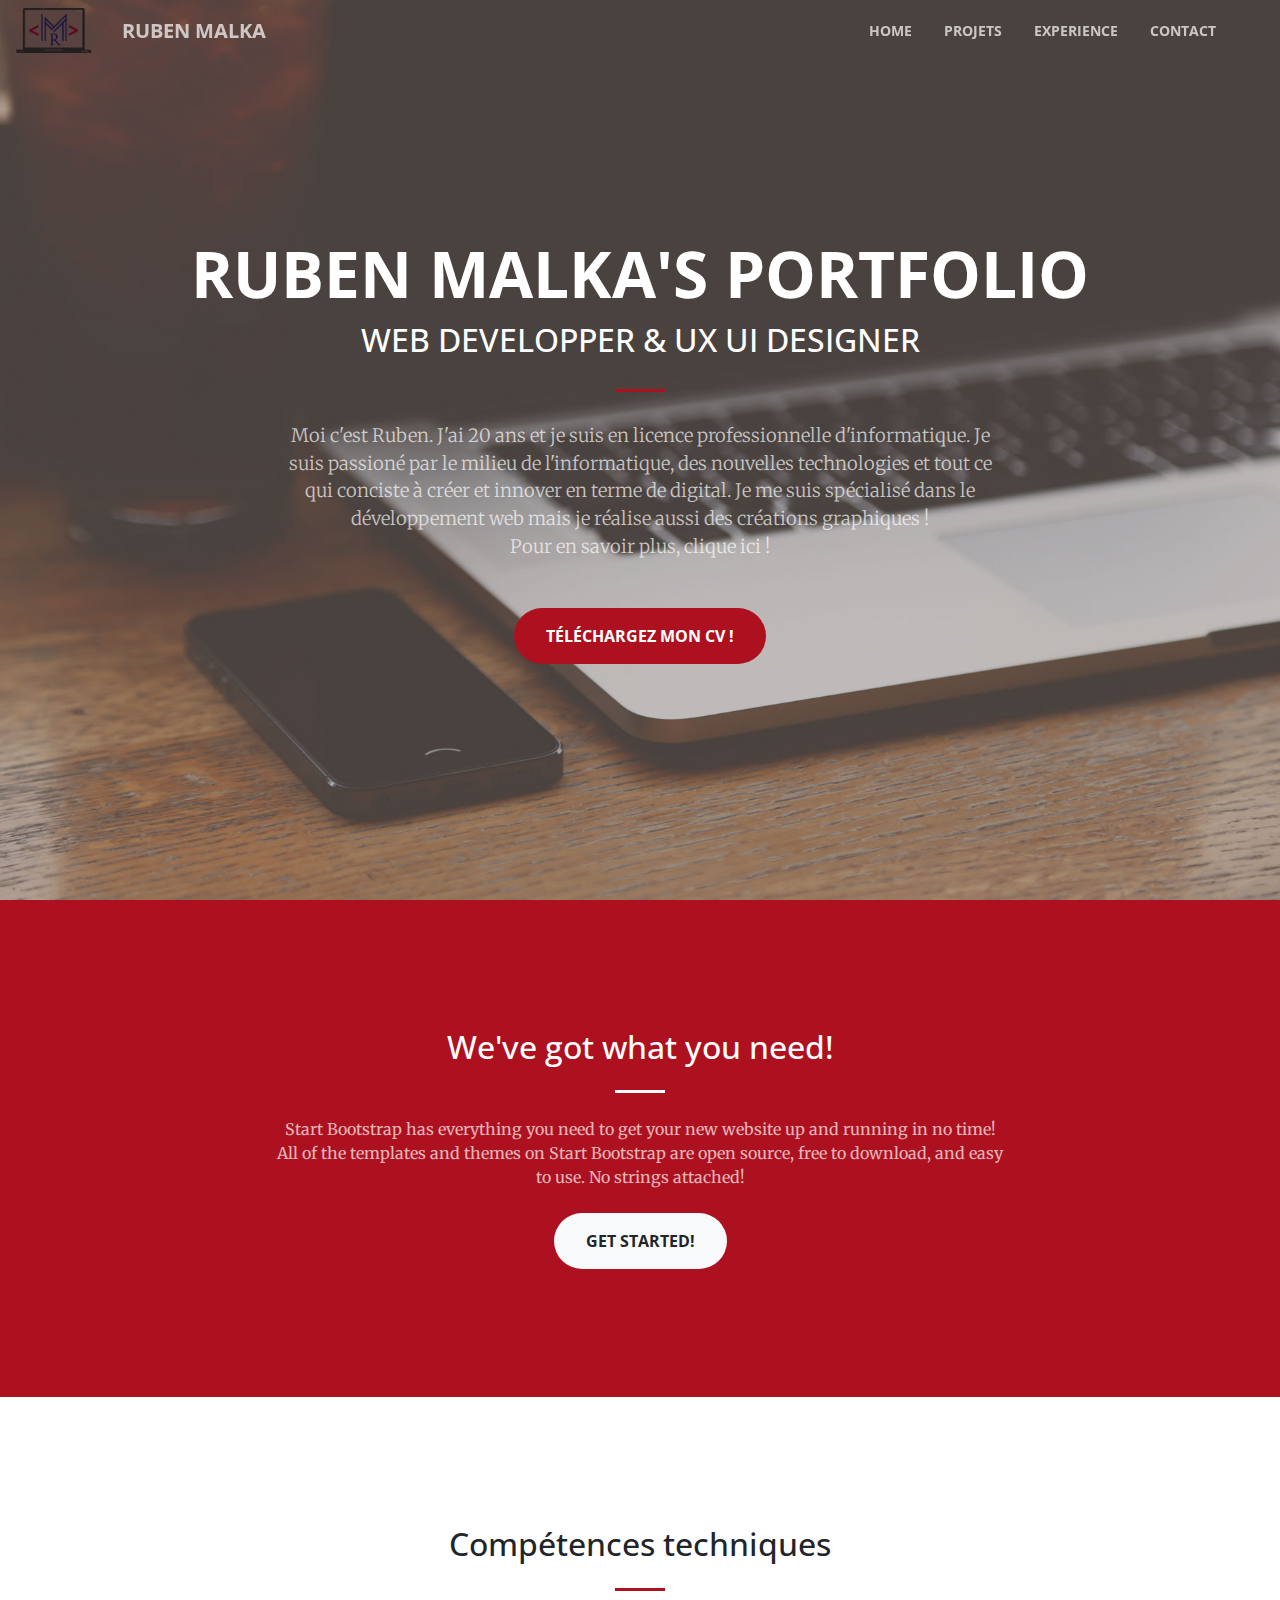
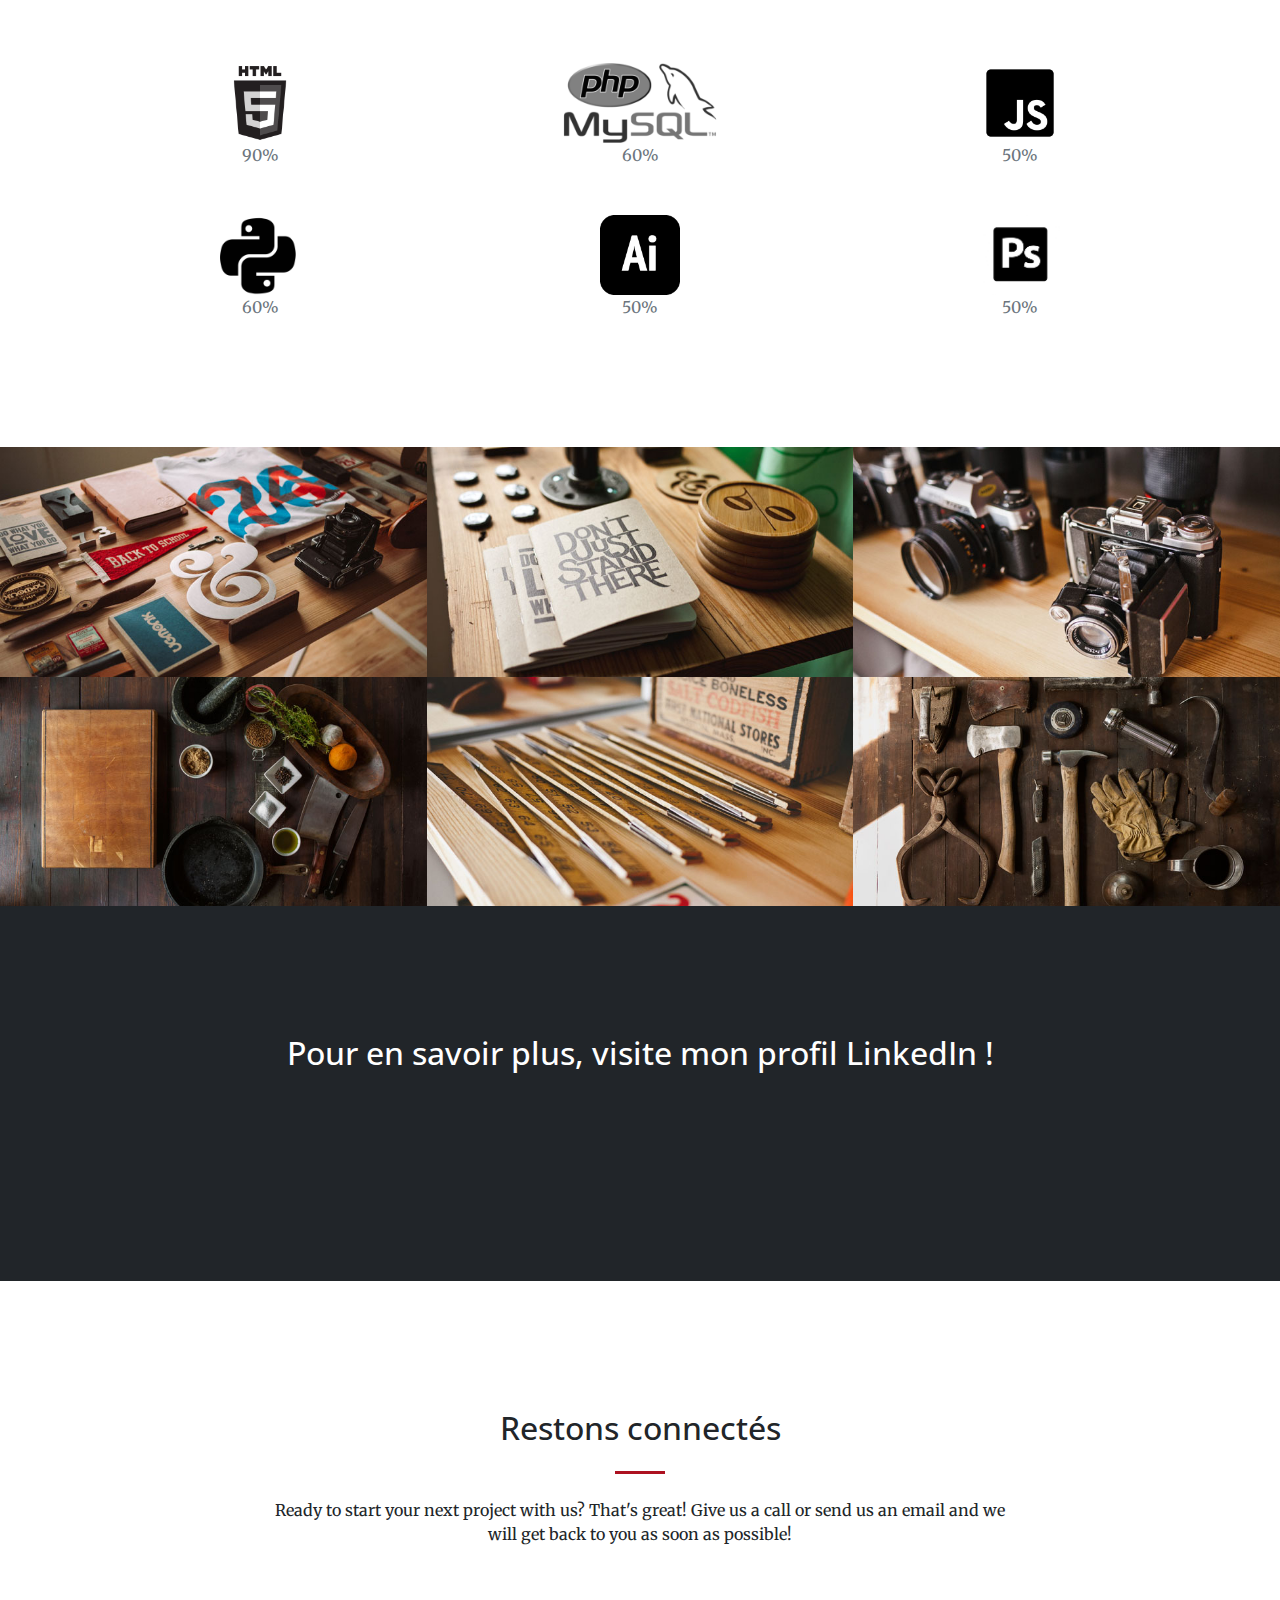
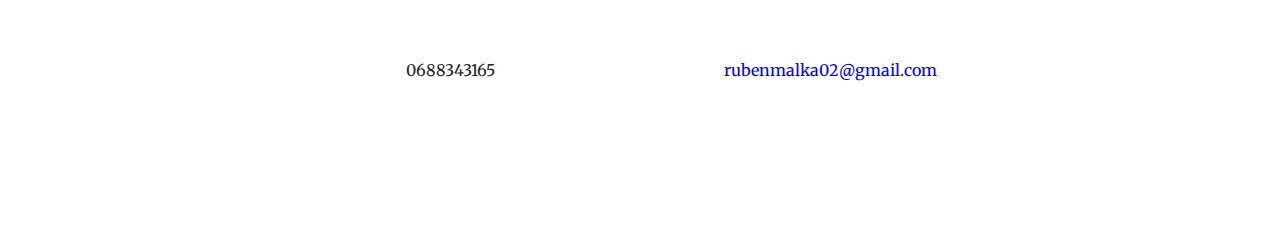
<file: index.html>
<!DOCTYPE html>
<html lang="en">

  <head>

    <meta charset="utf-8">
    <meta name="viewport" content="width=device-width, initial-scale=1, shrink-to-fit=no">
    <meta name="description" content="">
    <meta name="author" content="">

    <title> Portfolio Ruben Malka</title>

    <!-- Bootstrap core CSS -->
    <link href="vendor/bootstrap/css/bootstrap.min.css" rel="stylesheet">

    <!-- Custom fonts for this template -->
    <link href="vendor/font-awesome/css/font-awesome.min.css" rel="stylesheet" type="text/css">
    <link href='https://fonts.googleapis.com/css?family=Open+Sans:300italic,400italic,600italic,700italic,800italic,400,300,600,700,800' rel='stylesheet' type='text/css'>
    <link href='https://fonts.googleapis.com/css?family=Merriweather:400,300,300italic,400italic,700,700italic,900,900italic' rel='stylesheet' type='text/css'>

    <!-- Plugin CSS -->
    <link href="vendor/magnific-popup/magnific-popup.css" rel="stylesheet">

    <!-- Custom styles for this template -->
    <link href="css/creative.min.css" rel="stylesheet">
    <link href="style.css" rel="stylesheet">

  </head>

  <body id="page-top">

    <!-- Navigation -->
    <nav class="navbar navbar-expand-lg navbar-light fixed-top" id="mainNav">
      <a href="index.html"><img src="img/monlogo.png" id="logo"></a>
      <div class="container">
        <a class="navbar-brand js-scroll-trigger" href="#page-top">RUBEN MALKA</a>

        <button class="navbar-toggler navbar-toggler-right" type="button" data-toggle="collapse" data-target="#navbarResponsive" aria-controls="navbarResponsive" aria-expanded="false" aria-label="Toggle navigation">
          <span class="navbar-toggler-icon"></span>
        </button>
        <div class="collapse navbar-collapse" id="navbarResponsive">
          <ul class="navbar-nav ml-auto">
            <li class="nav-item">
              <a class="nav-link js-scroll-trigger" href="index.html">Home</a>
            </li>
            <li class="nav-item">
              <a class="nav-link js-scroll-trigger" href="#services">Projets</a>
            </li>
            <li class="nav-item">
              <a class="nav-link js-scroll-trigger" href="#portfolio">Experience</a>
            </li>
            <li class="nav-item">
              <a class="nav-link js-scroll-trigger" href="#contact">Contact</a>
            </li>
          </ul>
        </div>
      </div>
    </nav>

    <header class="masthead text-center text-white d-flex">
      <div class="container my-auto">
        <div class="row">
          <div class="col-lg-10 mx-auto">
            <h1 class="text-uppercase">
              <strong>RUBEN MALKA's PORTFOLIO </strong>
              <h2> WEB DEVELOPPER & UX UI DESIGNER </h2>
            </h1>
            <hr>
          </div>
          <div class="col-lg-8 mx-auto">
            <p class="text-faded mb-5">
Moi c'est Ruben. J'ai 20 ans et je suis en licence professionnelle d'informatique. Je suis passioné par le milieu de l'informatique, des nouvelles technologies et tout ce qui conciste à créer et innover en terme de digital.

Je me suis spécialisé dans le développement web mais je réalise aussi des créations graphiques !</br>
Pour en savoir plus, clique ici !</p>
            <a class="btn btn-primary btn-xl js-scroll-trigger" href="Curriculum Vitae Ruben.pdf">Téléchargez mon CV !</a>
          </div>
        </div>
      </div>
    </header>

    <section class="bg-primary" id="about">
      <div class="container">
        <div class="row">
          <div class="col-lg-8 mx-auto text-center">
            <h2 class="section-heading text-white">We've got what you need!</h2>
            <hr class="light my-4">
            <p class="text-faded mb-4">Start Bootstrap has everything you need to get your new website up and running in no time! All of the templates and themes on Start Bootstrap are open source, free to download, and easy to use. No strings attached!</p>
            <a class="btn btn-light btn-xl js-scroll-trigger" href="#services">Get Started!</a>
          </div>
        </div>
      </div>
    </section>

    <section id="services">
      <div class="container">
        <div class="row">
          <div class="col-lg-12 text-center">
            <h2 class="section-heading">Compétences techniques</h2>



            <hr class="my-4">
          </div>
        </div>
      </div>
      <div class="container">
        <div class="row">
          <div class="col-lg-4 col-md-6 text-center">
            <div class="service-box mt-5 mx-auto">

              <img src="images/html.png" id="html">
              <p class="text-muted mb-0">90%</p>
            </div>
          </div>
          <div class="col-lg-4 col-md-6 text-center">
            <div class="service-box mt-5 mx-auto">
              <img src="images/php.png" id="php">
              <p class="text-muted mb-0">60%</p>


            </div>
          </div>
          <div class="col-lg-4 col-md-6 text-center">
            <div class="service-box mt-5 mx-auto">
              <img src="images/js.png" id="js">
              <p class="text-muted mb-0">50%</p>
            </div>
          </div>
          <div class="col-lg-4 col-md-6 text-center">
            <div class="service-box mt-5 mx-auto">
              <img src="images/python.png" id="python">
              <p class="text-muted mb-0">60%</p>



            </div>
          </div>
          <div class="col-lg-4 col-md-6 text-center">
            <div class="service-box mt-5 mx-auto">
              <img src="images/illu.png" id="illustrator">
              <p class="text-muted mb-0">50%</p>



            </div>
          </div>

          <div class="col-lg-4 col-md-6 text-center">
            <div class="service-box mt-5 mx-auto">
              <img src="images/photoshop.jpg" id="photoshop">
              <p class="text-muted mb-0">50%</p>



            </div>
          </div>
        </div>
      </div>
    </section>

    <section class="p-0" id="portfolio">
      <div class="container-fluid p-0">
        <div class="row no-gutters popup-gallery">
          <div class="col-lg-4 col-sm-6">
            <a class="portfolio-box" href="img/portfolio/fullsize/1.jpg">
              <img class="img-fluid" src="img/portfolio/thumbnails/1.jpg" alt="">
              <div class="portfolio-box-caption">
                <div class="portfolio-box-caption-content">
                  <div class="project-category text-faded">
                    Category
                  </div>
                  <div class="project-name">
                    Project Name
                  </div>
                </div>
              </div>
            </a>
          </div>
          <div class="col-lg-4 col-sm-6">
            <a class="portfolio-box" href="img/portfolio/fullsize/2.jpg">
              <img class="img-fluid" src="img/portfolio/thumbnails/2.jpg" alt="">
              <div class="portfolio-box-caption">
                <div class="portfolio-box-caption-content">
                  <div class="project-category text-faded">
                    Category
                  </div>
                  <div class="project-name">
                    Project Name
                  </div>
                </div>
              </div>
            </a>
          </div>
          <div class="col-lg-4 col-sm-6">
            <a class="portfolio-box" href="img/portfolio/fullsize/3.jpg">
              <img class="img-fluid" src="img/portfolio/thumbnails/3.jpg" alt="">
              <div class="portfolio-box-caption">
                <div class="portfolio-box-caption-content">
                  <div class="project-category text-faded">
                    Category
                  </div>
                  <div class="project-name">
                    Project Name
                  </div>
                </div>
              </div>
            </a>
          </div>
          <div class="col-lg-4 col-sm-6">
            <a class="portfolio-box" href="img/portfolio/fullsize/4.jpg">
              <img class="img-fluid" src="img/portfolio/thumbnails/4.jpg" alt="">
              <div class="portfolio-box-caption">
                <div class="portfolio-box-caption-content">
                  <div class="project-category text-faded">
                    Category
                  </div>
                  <div class="project-name">
                    Project Name
                  </div>
                </div>
              </div>
            </a>
          </div>
          <div class="col-lg-4 col-sm-6">
            <a class="portfolio-box" href="img/portfolio/fullsize/5.jpg">
              <img class="img-fluid" src="img/portfolio/thumbnails/5.jpg" alt="">
              <div class="portfolio-box-caption">
                <div class="portfolio-box-caption-content">
                  <div class="project-category text-faded">
                    Category
                  </div>
                  <div class="project-name">
                    Project Name
                  </div>
                </div>
              </div>
            </a>
          </div>
          <div class="col-lg-4 col-sm-6">
            <a class="portfolio-box" href="img/portfolio/fullsize/6.jpg">
              <img class="img-fluid" src="img/portfolio/thumbnails/6.jpg" alt="">
              <div class="portfolio-box-caption">
                <div class="portfolio-box-caption-content">
                  <div class="project-category text-faded">
                    Category
                  </div>
                  <div class="project-name">
                    Project Name
                  </div>
                </div>
              </div>
            </a>
          </div>
        </div>
      </div>
    </section>

    <section class="bg-dark text-white">
      <div class="container text-center">
        <h2 class="mb-4">Pour en savoir plus, visite mon profil LinkedIn !</h2>
        <a class="btn btn-light btn-xl sr-button" href="https://www.linkedin.com/in/ruben-malka-115639168/" target="_blank">Profil LinkedIn</a>
      </div>
    </section>

    <section id="contact">
      <div class="container">
        <div class="row">
          <div class="col-lg-8 mx-auto text-center">
            <h2 class="section-heading">Restons connectés</h2>
            <hr class="my-4">
            <p class="mb-5">Ready to start your next project with us? That's great! Give us a call or send us an email and we will get back to you as soon as possible!</p>
          </div>
        </div>
        <div class="row">
          <div class="col-lg-4 ml-auto text-center">
            <i class="fa fa-phone fa-3x mb-3 sr-contact"></i>
            <p>0688343165</p>
          </div>
          <div class="col-lg-4 mr-auto text-center">
            <i class="fa fa-envelope-o fa-3x mb-3 sr-contact"></i>
            <p>
              <a href="mailto:your-email@your-domain.com">rubenmalka02@gmail.com</a>
            </p>
          </div>
        </div>
      </div>
    </section>

    <!-- Bootstrap core JavaScript -->
    <script src="vendor/jquery/jquery.min.js"></script>
    <script src="vendor/bootstrap/js/bootstrap.bundle.min.js"></script>

    <!-- Plugin JavaScript -->
    <script src="vendor/jquery-easing/jquery.easing.min.js"></script>
    <script src="vendor/scrollreveal/scrollreveal.min.js"></script>
    <script src="vendor/magnific-popup/jquery.magnific-popup.min.js"></script>

    <!-- Custom scripts for this template -->
    <script src="js/creative.min.js"></script>

  </body>

</html>
</file>
<file: style.css>
img {
    vertical-align: middle;
    border-style: none;
    height: 80px;
}
</file>
<file: css/creative.min.css>
body,html{width:100%;height:100%}body{font-family:Merriweather,'Helvetica Neue',Arial,sans-serif}hr{max-width:50px;border-width:3px;border-color:#ad1120}hr.light{border-color:#fff}a{color:blue;-webkit-transition:all .2s;-moz-transition:all .2s;transition:all .2s}a:hover{color:blue}h1,h2,h3,h4,h5,h6{font-family:'Open Sans','Helvetica Neue',Arial,sans-serif}.bg-primary{background-color:#ad1120!important}.bg-dark{background-color:#212529!important}.text-faded{color:rgba(255,255,255,.7)}section{padding:8rem 0}.section-heading{margin-top:0}::-moz-selection{color:#fff;background:#212529;text-shadow:none}::selection{color:#fff;background:#212529;text-shadow:none}img::selection{color:#fff;background:0 0}img::-moz-selection{color:#fff;background:0 0}#mainNav{border-bottom:1px solid rgba(33,37,41,.1);background-color:#fff;font-family:'Open Sans','Helvetica Neue',Arial,sans-serif;-webkit-transition:all .2s;-moz-transition:all .2s;transition:all .2s}#mainNav .navbar-brand{font-weight:700;text-transform:uppercase;color:blue;font-family:'Open Sans','Helvetica Neue',Arial,sans-serif}#mainNav .navbar-brand:focus,#mainNav .navbar-brand:hover{color:blue}#mainNav .navbar-nav>li.nav-item>a.nav-link,#mainNav .navbar-nav>li.nav-item>a.nav-link:focus{font-size:.9rem;font-weight:700;text-transform:uppercase;color:#212529}#mainNav .navbar-nav>li.nav-item>a.nav-link:focus:hover,#mainNav .navbar-nav>li.nav-item>a.nav-link:hover{color:blue}#mainNav .navbar-nav>li.nav-item>a.nav-link.active,#mainNav .navbar-nav>li.nav-item>a.nav-link:focus.active{color:blue!important;background-color:transparent}#mainNav .navbar-nav>li.nav-item>a.nav-link.active:hover,#mainNav .navbar-nav>li.nav-item>a.nav-link:focus.active:hover{background-color:transparent}@media (min-width:992px){#mainNav{border-color:transparent;background-color:transparent}#mainNav .navbar-brand{color:rgba(255,255,255,.7)}#mainNav .navbar-brand:focus,#mainNav .navbar-brand:hover{color:#fff}#mainNav .navbar-nav>li.nav-item>a.nav-link{padding:.5rem 1rem}#mainNav .navbar-nav>li.nav-item>a.nav-link,#mainNav .navbar-nav>li.nav-item>a.nav-link:focus{color:rgba(255,255,255,.7)}#mainNav .navbar-nav>li.nav-item>a.nav-link:focus:hover,#mainNav .navbar-nav>li.nav-item>a.nav-link:hover{color:#fff}#mainNav.navbar-shrink{border-bottom:1px solid rgba(33,37,41,.1);background-colortransparent}#mainNav.navbar-shrink .navbar-brand{color:black}#mainNav.navbar-shrink .navbar-brand:focus,#mainNav.navbar-shrink .navbar-brand:hover{color:blue}#mainNav.navbar-shrink .navbar-nav>li.nav-item>a.nav-link,#mainNav.navbar-shrink .navbar-nav>li.nav-item>a.nav-link:focus{color:#5296de}#mainNav.navbar-shrink .navbar-nav>li.nav-item>a.nav-link:focus:hover,#mainNav.navbar-shrink .navbar-nav>li.nav-item>a.nav-link:hover{color:#ad1120}}header.masthead{padding-top:10rem;padding-bottom:calc(10rem - 56px);background-image:url(../img/header.jpg);background-position:center center;-webkit-background-size:cover;-moz-background-size:cover;-o-background-size:cover;background-size:cover}header.masthead hr{margin-top:30px;margin-bottom:30px}header.masthead h1{font-size:2rem}header.masthead p{font-weight:300}@media (min-width:768px){header.masthead p{font-size:1.15rem}}@media (min-width:992px){header.masthead{height:100vh;min-height:650px;padding-top:0;padding-bottom:0}header.masthead h1{font-size:3rem}}@media (min-width:1200px){header.masthead h1{font-size:4rem}}.service-box{max-width:400px}.portfolio-box{position:relative;display:block;max-width:650px;margin:0 auto}.portfolio-box .portfolio-box-caption{position:absolute;bottom:0;display:block;width:100%;height:100%;text-align:center;opacity:0;color:#fff;background:rgba(88, 86, 86, 0.9);-webkit-transition:all .2s;-moz-transition:all .2s;transition:all .2s}.portfolio-box .portfolio-box-caption .portfolio-box-caption-content{position:absolute;top:50%;width:100%;transform:translateY(-50%);text-align:center}.portfolio-box .portfolio-box-caption .portfolio-box-caption-content .project-category,.portfolio-box .portfolio-box-caption .portfolio-box-caption-content .project-name{padding:0 15px;font-family:'Open Sans','Helvetica Neue',Arial,sans-serif}.portfolio-box .portfolio-box-caption .portfolio-box-caption-content .project-category{font-size:14px;font-weight:600;text-transform:uppercase}.portfolio-box .portfolio-box-caption .portfolio-box-caption-content .project-name{font-size:18px}.portfolio-box:hover .portfolio-box-caption{opacity:1}.portfolio-box:focus{outline:0}@media (min-width:768px){.portfolio-box .portfolio-box-caption .portfolio-box-caption-content .project-category{font-size:16px}.portfolio-box .portfolio-box-caption .portfolio-box-caption-content .project-name{font-size:22px}}.text-primary{color:blue!important}.btn{font-weight:700;text-transform:uppercase;border:none;border-radius:300px;font-family:'Open Sans','Helvetica Neue',Arial,sans-serif}.btn-xl{padding:1rem 2rem}.btn-primary{background-color:#ad1120;border-color:blue}.btn-primary:active,.btn-primary:focus,.btn-primary:hover{color:#fff;background-color:#6b020c!important}.btn-primary:active,.btn-primary:focus{box-shadow:0 0 0 .2rem rgba(240,95,64,.5)!important}.btn-light:hover{color: white; background-color:#6b020c}#logo{height:45px; vertical-align: middle} img {vertical-align: middle;border-style: none;height: 80px;}
</file>
